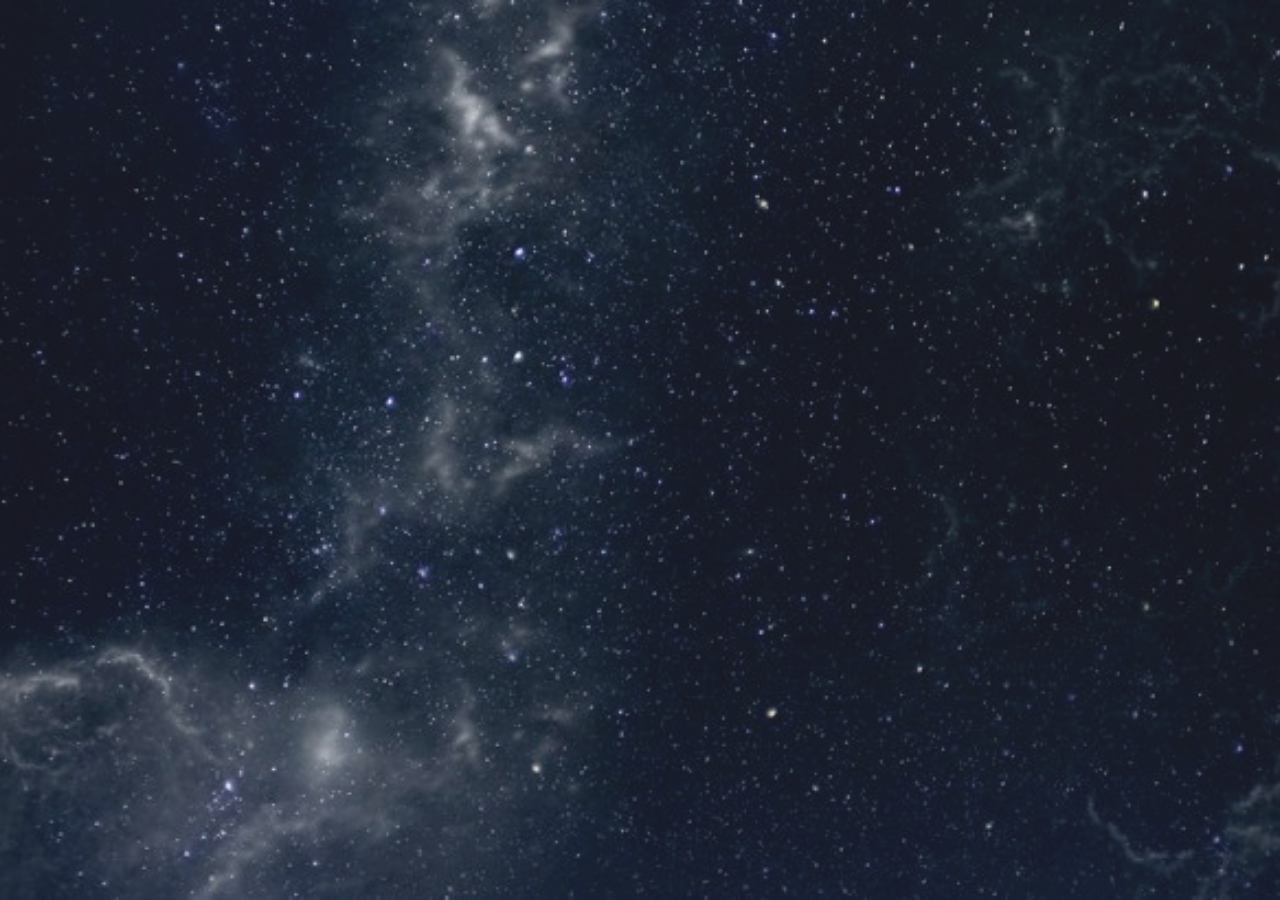
<file: sample 2/index.html>
<!DOCTYPE html>
<html lang="en">
<head>
    <meta charset="UTF-8">
    <meta name="viewport" content="width=device-width, initial-scale=1.0">
    <title>Gsap Sample</title>
    <link rel="stylesheet" href="./styles/style.css">
</head>
<body>
    <div id="demo">
        <h1 class="title">Hello World</h1>
        <div id="svgs">
            <img src="img/svg1.svg" alt="">
            <img src="img/svg1.svg" alt="">
            <img src="img/svg1.svg" alt="">
            <img src="img/svg1.svg" alt="">
        </div>
        <h2 id="contact">Contact</h2>
    </div>
    <script src="https://cdnjs.cloudflare.com/ajax/libs/gsap/3.3.0/gsap.min.js"></script>
    <script>
        gsap.from('#demo', { duration: 1, opacity: 0 });
        gsap.from('.title', { duration: 4, delay: 1, opacity: 0, scale: 3});
        gsap.from('#svgs img', { duration: 0.5, delay: 2, scale: 0, stagger: 0.5});
        gsap.from('#contact', { duration: 1, delay: 4, opacity: 0, xPercent: 100, ease: 'bounce'});
    </script>
</body>
</html>
</file>
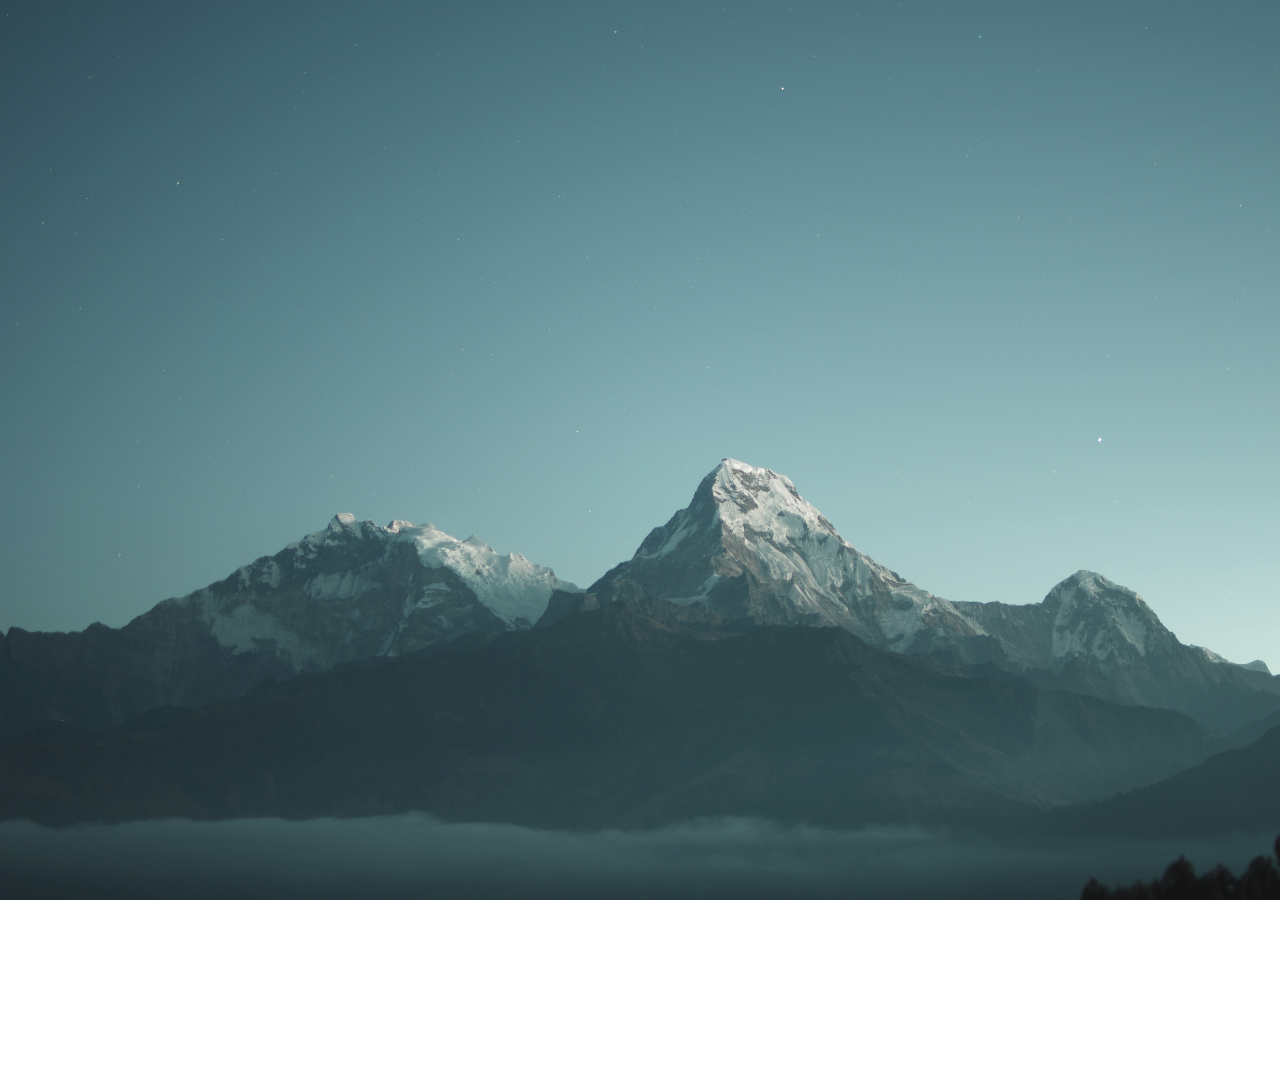
<file: samples/sample 3 Timeline/index.html>
<!DOCTYPE html>
<html lang="en">
<head>
    <meta charset="UTF-8">
    <meta name="viewport" content="width=device-width, initial-scale=1.0">
    <title>Gsap Sample</title>
    <link rel="stylesheet" href="./styles/style.css">
    <link href="https://fonts.googleapis.com/css2?family=Raleway:wght@900&display=swap" rel="stylesheet">
    <script src="https://cdnjs.cloudflare.com/ajax/libs/gsap/3.3.0/gsap.min.js"></script>
</head>
<body>
    <div id="demo">
        <h1 data-text="Black lives matter!">Black lives matter!</h1>
        <div id="svgs">
            <img src="img/svg1.png" alt="">
            <img src="img/svg1.png" alt="">
            <img src="img/svg1.png" alt="">
            <img src="img/svg1.png" alt="">
        </div>
        <h2 id="contact">Contact</h2>
    </div>

    <script>
        gsap.timeline({ defaults: {opacity: 0}})
        .from('#demo', { duration: 1 })
        .from('h1', { duration: 3, scale: 3, ease: 'power4.out' })
        .from('#svgs img', { y: 500, stagger: 0.3, duration: 0.8, ease: 'back' }, 2)
        .from('#contact', { x: 400, duration: 0.5, ease: 'back' })
    </script>

</body>
</html>
</file>
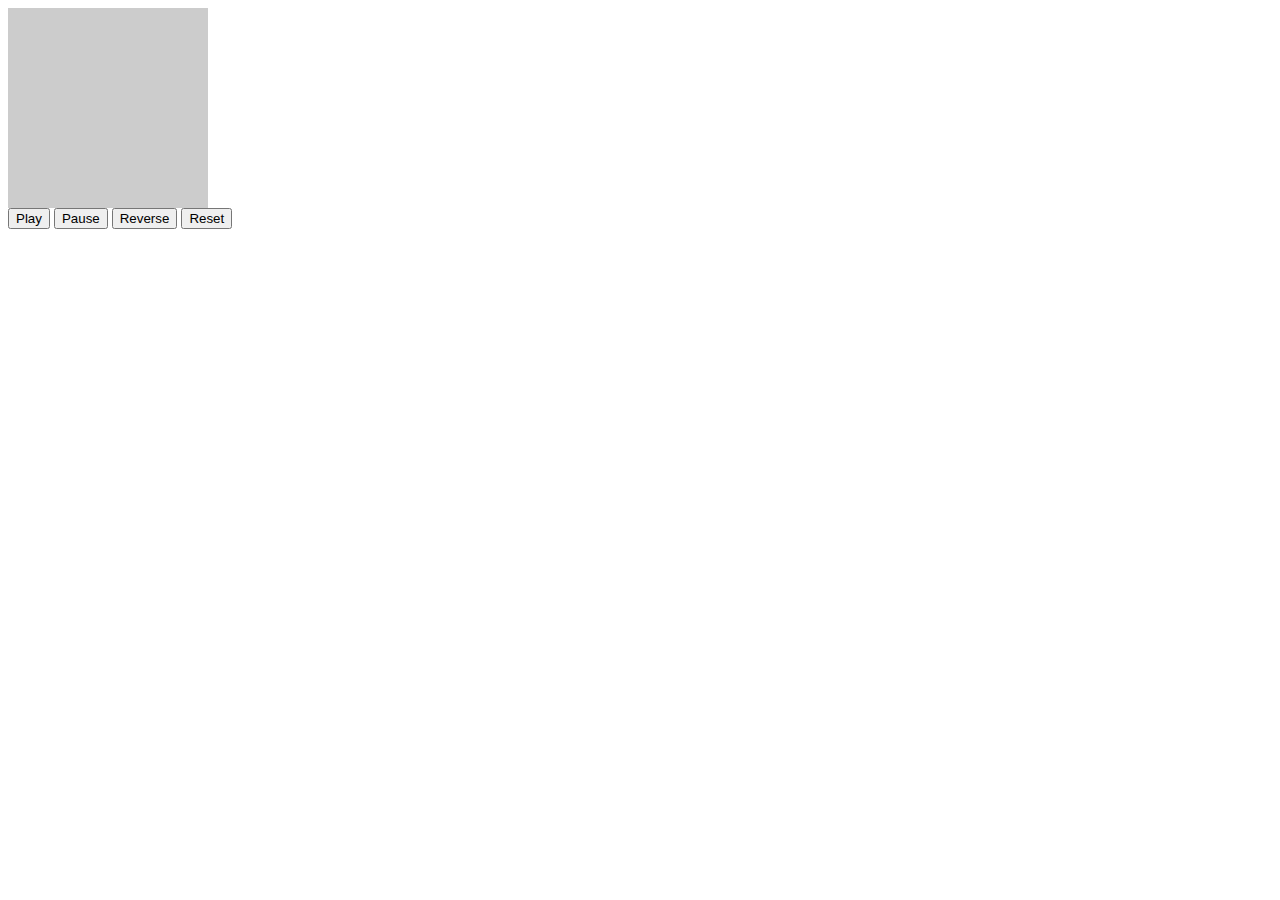
<file: sample 2/gsap playback.html>
<!DOCTYPE html>
<html lang="en">
<head>
    <meta charset="UTF-8">
    <meta name="viewport" content="width=device-width, initial-scale=1.0">
    <title>GSAP Playback</title>
    <style>
        * {
            box-sizing: border-box;
        }
        .square {
            position: relative;
            width: 200px;
            height: 200px;
            background: #ccc;
        }
    </style>
</head>
<body>
    <div class="square"></div>
    <button id="play">Play</button>
    <button id="pause">Pause</button>
    <button id="reverse">Reverse</button>
    <button id="reset">Reset</button>

    <script src="https://cdnjs.cloudflare.com/ajax/libs/gsap/3.3.0/gsap.min.js"></script>
    <script>
        let tween = gsap.to('.square', { duration: 3, x: 600, ease: 'linear', ease: 'power4.out', paused: true});
        let play = document.getElementById('play');
        let Pause = document.getElementById('Pause');
        let reverse = document.getElementById('reverse');
        let reset = document.getElementById('reset');

        play.addEventListener('click', e => tween.play());
        pause.addEventListener('click', () => tween.pause());
        reverse.addEventListener('click', () => tween.reverse());
        reset.addEventListener('click', (e) =>  {
            if (!tween.isActive()) {
                return
            } else {
                tween.restart()
            }
        });
        
        </script>
</body>
</html>
</file>
<file: sample 2/styles/style.css>
* {
    margin: 0;
    padding: 0;
    box-sizing: border-box;
}
body {
    display: flex;
    justify-content: center;
    align-items: center;
    height: 100vh;
    width: 100%;
    overflow: hidden;
}
#demo {
    position: relative;
    display: flex;
    justify-content: center;
    align-items: center;
    flex-direction: column;
    width: 100%;
    height: 100vh;
    background: url(../img/space.jpg) no-repeat;
    background-size: cover;
}
#demo .title {
    font-size: 90px;
    letter-spacing: 2px;
    text-transform: uppercase;
    color: #fff;
}
#demo img {
    width: 100px;
    height: 100px;
    margin: 100px 20px 0 20px;
}
#demo h2 {
    position: absolute;
    top: 20px;
    right: 50px;
    font-size: 55px;
    letter-spacing: 2px;
    text-transform: uppercase;
    color: #fff;
}
</file>
<file: samples/sample 3 Timeline/styles/style.css>
* {
    margin: 0;
    padding: 0;
    box-sizing: border-box;
    font-family: 'Raleway', sans-serif;
}
body {
    display: flex;
    justify-content: center;
    align-items: center;
    height: 100vh;
    width: 100%;
    overflow: hidden;
}
#demo {
    position: relative;
    display: flex;
    justify-content: center;
    align-items: center;
    flex-direction: column;
    width: 100%;
    height: 100vh;
    background: url(../img/bg.jpg) no-repeat;
    background-size: cover;
}
h1 {
    position: relative;
    font-size: 90px;
    letter-spacing: 2px;
    text-transform: uppercase;
    color: transparent;
    user-select: none;
    font-weight: 900;
}
h1:before {
    content: attr(data-text);
    position: absolute;
    top: 0;
    left: 0;
    width: 100%;
    height: 100%;
    color: #fff;
    overflow: hidden;
    white-space: nowrap;
    animation: type 10s ease infinite, blink-caret .4s infinite;
    animation-delay: 5s;
    
}
@keyframes blink-caret {
    from, to {border-color: transparent;}
    50% {border-right: 4px solid #fff;}
}
@keyframes type {
    0% {
        width: 0;
    }
    50% {
        width: 100%;
    }
    60% {
        width: 100%;
    }
    70% {
        width: 100%;
    }
    80% {
        width: 100%;
    }
    90% {
        width: 0;
    }
    100% {
        width: 0;
    }
}
#demo img {
    width: 80px;
    height: 80px;
    margin: 100px 50px 0;
}
#demo h2 {
    position: absolute;
    top: 50px;
    right: 70px;
    font-size: 30px;
    letter-spacing: 2px;
    text-transform: uppercase;
    color: #fff;
}

.p {
    background: #6E64E7;
            /* fallback for old browsers */
            background: -webkit-linear-gradient(45deg, #8C366C, #6E64E7);
            /* Chrome 10-25, Safari 5.1-6 */
            background: linear-gradient(45deg, #8C366C, #6E64E7);
            /* W3C, IE 10+/ Edge, Firefox 16+, Chrome 26+, Opera 12+, Safari 7+ */
}
</file>
